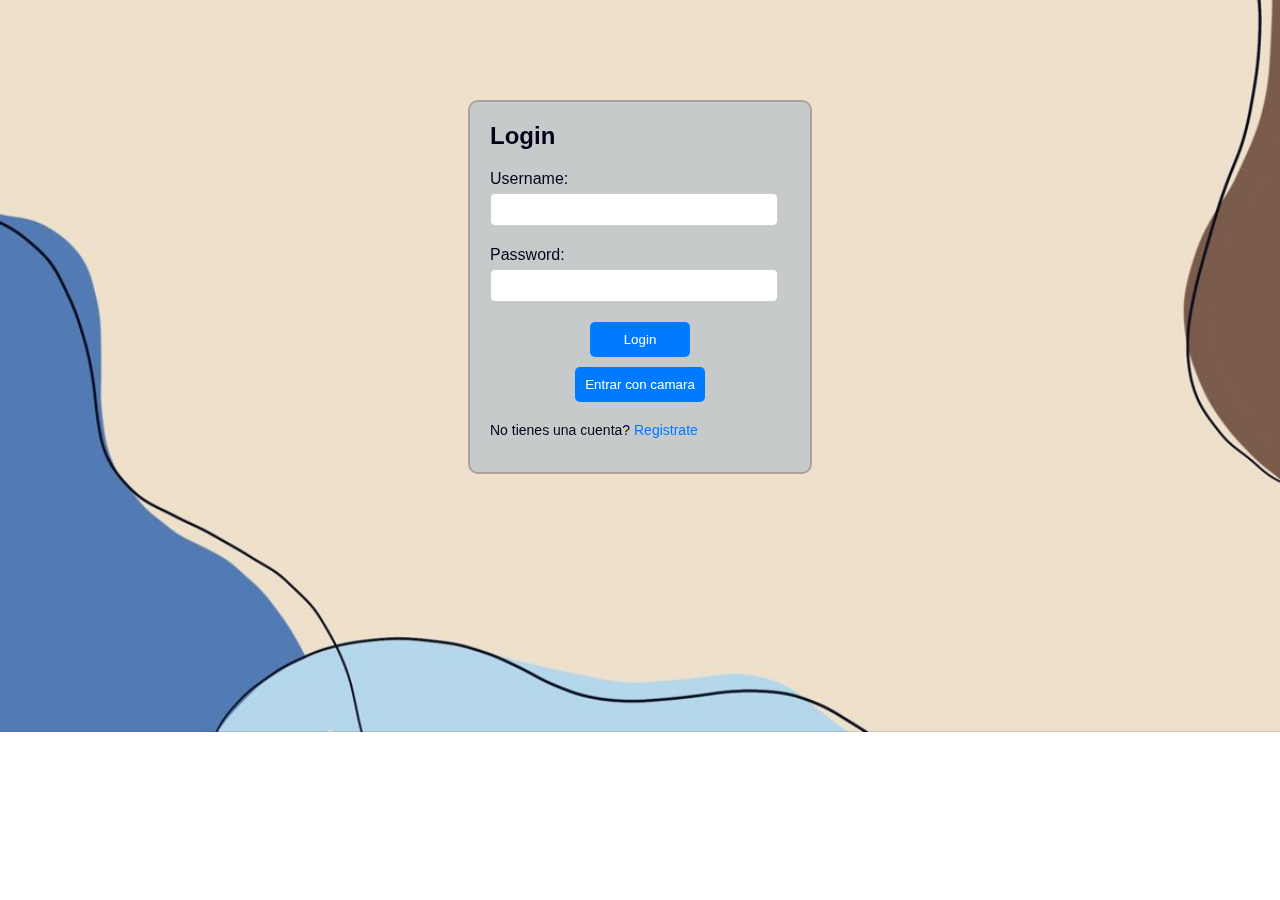
<file: Frontend/views/index.html>
<!DOCTYPE html>
<html lang="en">
<head>
  <meta charset="UTF-8">
  <meta name="viewport" content="width=device-width, initial-scale=1.0">
  <title>Login</title>
  <link rel="stylesheet" href="../css/style.css">
</head>
<body>
  <div class="login-box">
    <h2>Login</h2>
    <form id="login-form">
      <div class="input-group">
        <label for="username">Username:</label>
        <input type="text" id="username" name="username">
      </div>
      <div class="input-group">
        <label for="password">Password:</label>
        <input type="password" id="password" name="password">
      </div>
      <button type="submit">Login</button>
      <button type="button" id="login_camara">Entrar con camara</button>
    </form>
    <p>No tienes una cuenta? <a href="registro.html">Registrate</a></p>
  </div>
  <script src="../js/login.js"></script>
</body>
</html>
</file>
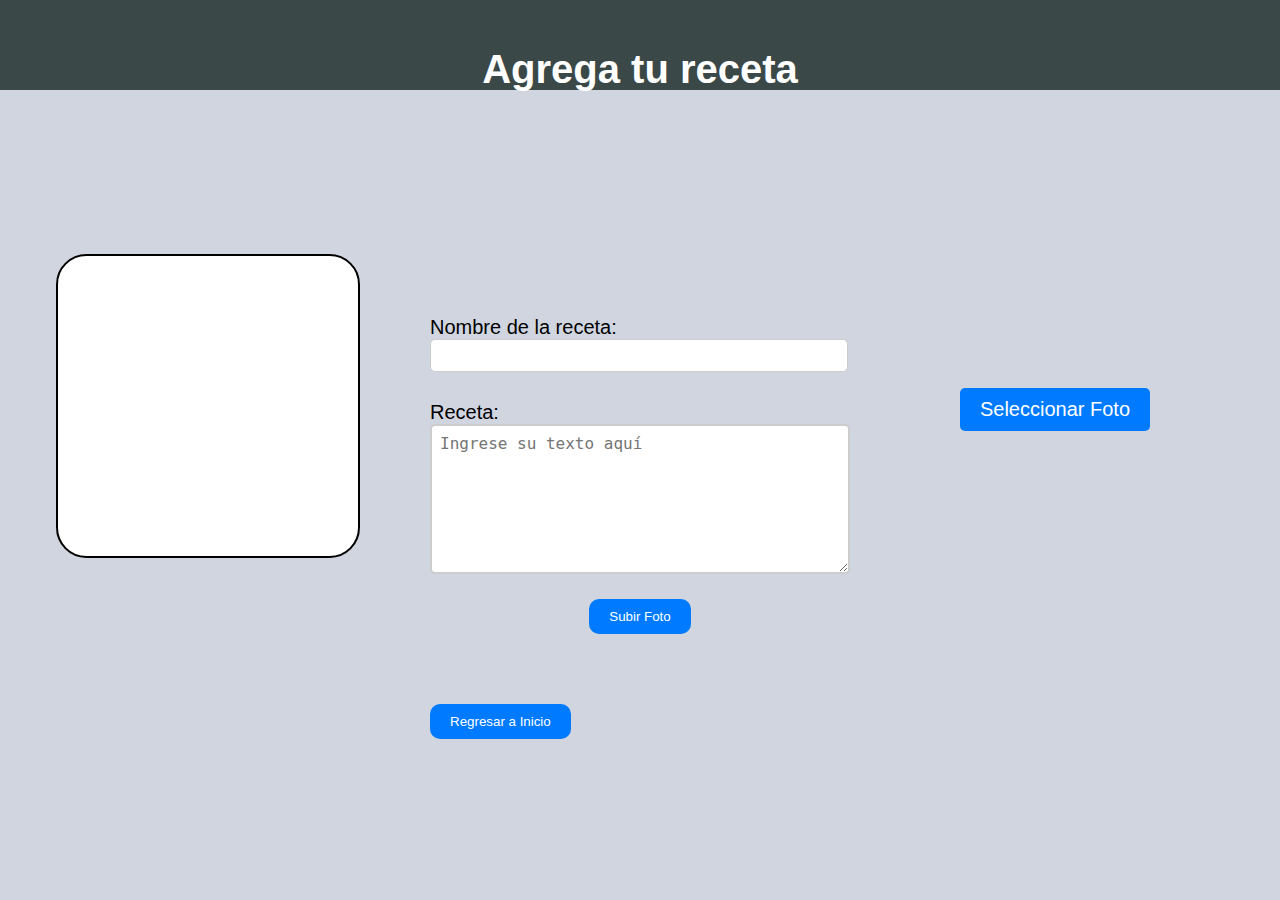
<file: Frontend/views/agregar_receta.html>
<!DOCTYPE html>
<html lang="es">
<head>
    <meta charset="UTF-8">
    <meta name="viewport" content="width=device-width, initial-scale=1.0">
    <link rel="stylesheet" href="../css/agregar.css">
    <title>Agregar Receta</title>
</head>
<body>
    <header>
        <h1>Agrega tu receta</h1>
    </header>
    <div class="container">
        <div class="left-section">
            <div class="image-preview">
                <img id="img_user">
            </div>
        </div>
        <div class="middle-section">
            <form id="upload-form">
                <label for="photo-name">Nombre de la receta:</label>
                <input type="text" id="photo-name" name="photo-name">
                <label for="albumes" id="labelA">Receta:</label>
                <textarea id="descripcion_imagen" class="textareaI" placeholder="Ingrese su texto aquí"></textarea>
                <button type="submit" id="subir_foto" class="btn_editarB">Subir Foto</button>
            </form>
            <button onclick="window.location.href = 'inicio.html';" class="btn_editarA">Regresar a Inicio</button>
        </div>
        <div class="right-section">
            <input type="file" id="avatar-input" accept="image/*">
            <label for="avatar-input" class="btn">Seleccionar Foto</label>
            
        </div>
    </div>
    <script src="../js/subir.js"></script>
</body>
</html>
</file>
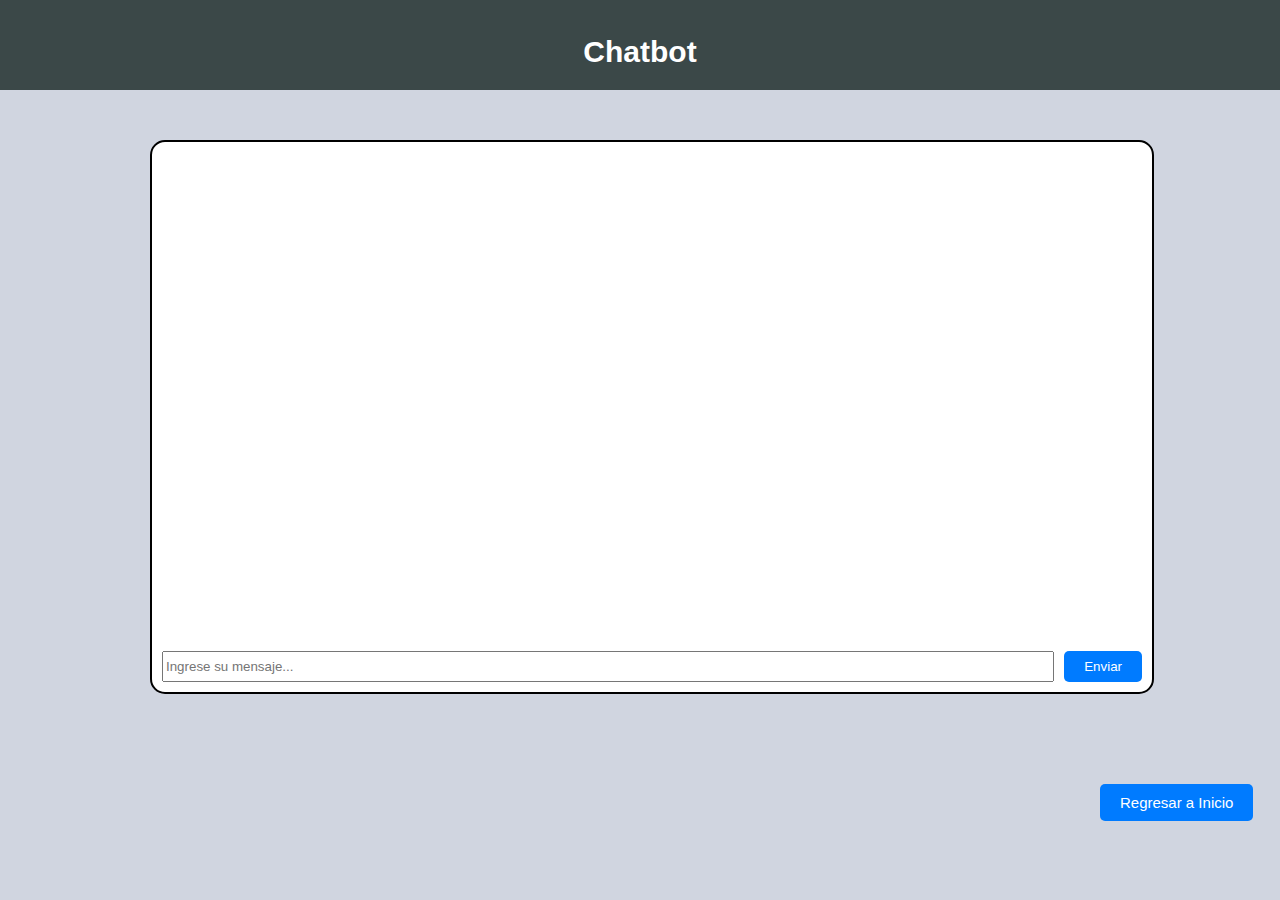
<file: Frontend/views/chatbot.html>
<!DOCTYPE html>
<html lang="en">
<head>
    <meta charset="UTF-8">
    <meta name="viewport" content="width=device-width, initial-scale=1.0">
    <title>Chat</title>
    <link rel="stylesheet" href="../css/chatbot.css">
</head>
<body>
    <header>
        <h1>Chatbot</h1>
    </header>
    <div class="chat-container">
        <div class="messages" id="messages-container">
            <!-- Aquí se mostrarán los mensajes -->
        </div>
        <div class="input-container">
            <input type="text" id="message-input" placeholder="Ingrese su mensaje...">
            <button id="send-button">Enviar</button>
        </div>
    </div>
    <a href="inicio.html" class="back-to-home">Regresar a Inicio</a>
    <script src="../js/chatbot.js"></script>
</body>
</html>
</file>
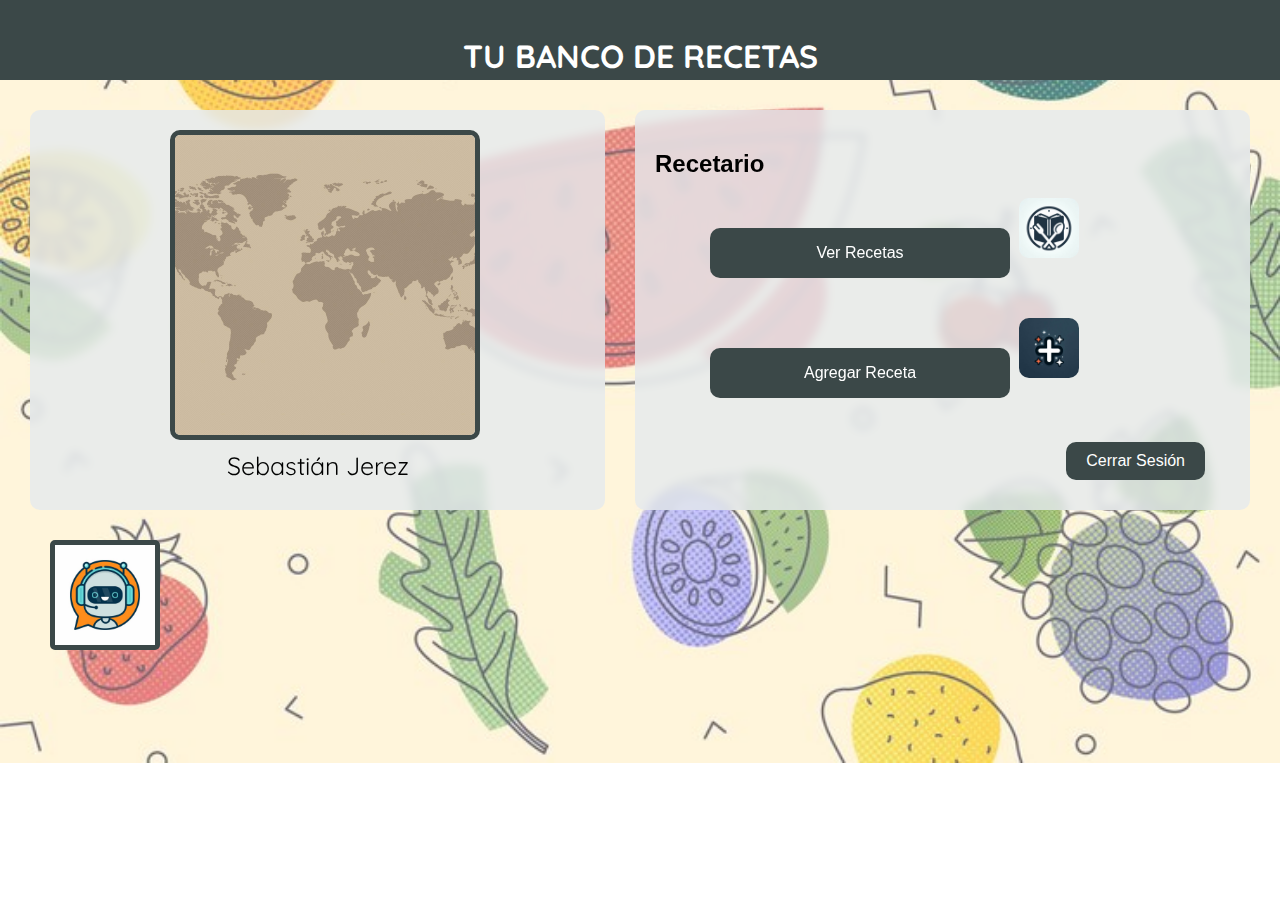
<file: Frontend/views/inicio.html>
<!DOCTYPE html>
<html lang="en">

<head>
    <meta charset="UTF-8">
    <meta name="viewport" content="width=device-width, initial-scale=1.0">
    <title>Tu Banco de Recetas</title>
    <link rel="stylesheet" href="../css/inicio.css">
</head>

<body>
    <header>
        <h1>TU BANCO DE RECETAS</h1>
    </header>
    <div class="container">
        <div class="left-section">
            <div class="user-info">
                <div class="image-container">
                    <img id="userImg" >
                </div>
                <label id="nomUser" for="username">Nombre Usuario</label>
            </div>
        </div>
        <div class="right-section">
            <h2>Recetario</h2>
            <div class="buttons">
                <div>
                    <button onclick="window.location.href = 'ver_recetas.html';" class="btn">Ver Recetas</button>
                    <img class="icono" src="../img/iconoR.jpeg" alt="Logo">
                </div>
                <div>
                    <button onclick="window.location.href = 'agregar_receta.html';" class="btn">Agregar Receta</button>
                    <img class="icono" src="../img/iconoA.jpeg" alt="Logo">
                </div>
            </div>
            <div class="logout-button">
                <button onclick="window.location.href = 'index.html';" class="btn1">Cerrar Sesión</button>
            </div>
        </div>
    </div>
    <a href="../views/chatbot.html">
        <img class="chat" src="../img/chatbot.jpg" alt="Logo">
    </a>
    <script src="../js/inicio.js"></script>
</body>

</html>
</file>
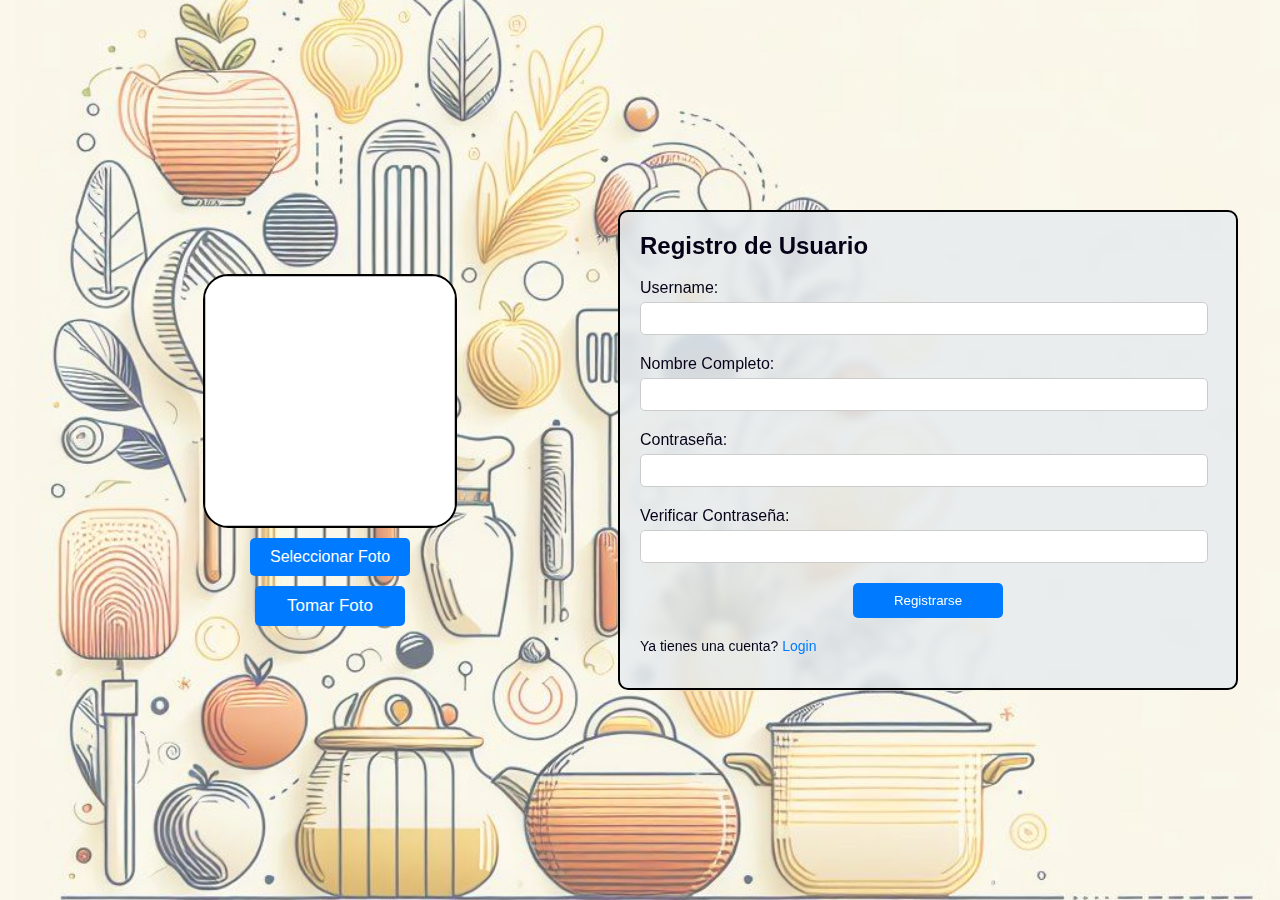
<file: Frontend/views/registro.html>
<!DOCTYPE html>
<html lang="en">
<head>
  <meta charset="UTF-8">
  <meta name="viewport" content="width=device-width, initial-scale=1.0">
  <title>Registro de Usuario</title>
  <link rel="stylesheet" href="../css/registro.css">
</head>
<body>
  <div class="container">
    <div class="left-section">
      <div class="avatar-box">
        <img id="avatar">
      </div>
      <input type="file" id="avatar-input" accept="image/*">
      <label for="avatar-input" class="btn">Seleccionar Foto</label>
      <button type="button" id="login_camara">Tomar Foto</button>
    </div>
    <div class="right-section">
      <h2>Registro de Usuario</h2>
      <form id="formulario_registro">
        <div class="input-group">
          <label for="username">Username:</label>
          <input type="text" id="username" name="username">
        </div>
        <div class="input-group">
          <label for="fullname">Nombre Completo:</label>
          <input type="text" id="fullname" name="fullname">
        </div>
        <div class="input-group">
          <label for="password">Contraseña:</label>
          <input type="password" id="password" name="password">
        </div>
        <div class="input-group">
          <label for="confirm-password">Verificar Contraseña:</label>
          <input type="password" id="confirm-password" name="confirm-password">
        </div>
        <button type="submit">Registrarse</button>
      </form>
      <p>Ya tienes una cuenta? <a href="index.html">Login</a></p>
    </div>
  </div>
  <script src="../js/registro.js"></script>
</body>
</html>
</file>
<file: Frontend/css/style.css>
body {
  margin: 0;
  padding: 0;
  font-family: Arial, sans-serif;
  background-image: url("../img/fondoL.png");
  background-size: cover;
  background-repeat: no-repeat;
  background-position: center;
  color: #050218;
}
.login-box {
  width: 300px;
  margin: 100px auto;
  padding: 20px;
  border: 2px solid #ac9f9f;
  border-radius: 10px;
  background-color: rgba(188, 196, 202, 0.8);
  backdrop-filter: blur(2px);
}

.login-box h2 {
  margin-top: 0;
}

.input-group {
  margin-bottom: 20px;
}

.input-group label {
  display: block;
  margin-bottom: 5px;
}

.input-group input {
  width: calc(100% - 30px);
  padding: 8px;
  border-radius: 5px;
  border: 1px solid #ccc;
}

button {
  display: block;
  margin: 0 auto;
  width: 100px;
  padding: 10px;
  background-color: #007bff;
  color: #fff;
  border: none;
  border-radius: 5px;
  cursor: pointer;
}

button:hover {
  background-color: #0056b3;
}

p {
  margin-top: 20px;
  font-size: 14px;
}

p a {
  color: #007bff;
  text-decoration: none;
}

p a:hover {
  text-decoration: underline;
}

#login_camara {
  margin-top: 10px;
  width: auto;
}
</file>
<file: Frontend/css/agregar.css>
/* Estilos para la página */
body {
  margin: 0;
  padding: 0;
  background-color: #d0d5e0;
  font-family: Arial, sans-serif;
  font-size: 20px;
  color: #000;
}

/* Header Styles */
header {
  background-color: #3b4848;
  padding: 20px;
  text-align: center;
  height: 50px;
  font-family: "Quicksand", sans-serif;
  color: #fff;
}

.container {
  display: flex;
  justify-content: space-between;
  align-items: flex-start;
  padding: 20px;
}

.left-section {
  flex: 1;
  margin-top: 10%;
  padding: 20px;
}

.middle-section {
  margin-top: 15%;
  flex: 1;
}

.middle-section input {
  margin-bottom: 7%;
  width: 100%;
  padding: 8px;
  border-radius: 5px;
  border: 1px solid #ccc;
  width: 400px;
}

.right-section {
  margin-top: 20%;
  flex: 1;
  text-align: center;
  padding: 20px;
}

input[type="file"] {
  display: none;
}

.btn {
  margin-top: 10px;
  display: inline-block;
  padding: 10px 20px;
  background-color: #007bff;
  color: #fff;
  border: none;
  border-radius: 5px;
  cursor: pointer;
}

.btn_editarA {
  margin-top: 70px;
  padding: 10px 20px;
  background-color: #007bff;
  color: #fff;
  border: none;
  border-radius: 10px;
  cursor: pointer;
  margin-left: 1000;
}

.btn_editarB {
  margin-top: 15px;
  padding: 10px 20px;
  background-color: #007bff;
  color: #fff;
  border: none;
  border-radius: 10px;
  cursor: pointer;
}

.image-preview {
  width: 300px;
  height: 300px;
  background-color: #fff;
  border: 2px solid #000;
  border-radius: 10%;
  margin-bottom: 20px;
  margin: 0 auto;
  margin-right: 50px;
  overflow: hidden;
}

.image-preview img {
  width: 100%;
  border-radius: 10px;
}

.textareaI {
  width: 420px; /* Ancho deseado */
  height: 150px; /* Altura deseada */
  padding: 8px; /* Espacio interior */
  font-size: 16px; /* Tamaño de fuente */
  border: 2px solid #ccc; /* Borde */
  border-radius: 5px; /* Bordes redondeados */
  box-sizing: border-box; /* Incluye el padding y el borde en el ancho y alto */
}

#subir_foto {
  flex: 0;
  margin: 0 auto;
  display: block;
  margin-top: 20px;
}

#labelA {
  margin-top: 30px;
}

#editar_album-button {
  margin-top: 15px;
  border-radius: 10%;
  background-color: #0354aa;
  color: #fff;
  border: none;
  padding: 10px 20px;
  font-weight: bold;
  font-size: small;
  cursor: pointer;
}

#upload-form {
  margin-top: 20px;
}

#upload-button {
  border-radius: 10%;
  background-color: #0354aa;
  color: #fff;
  border: none;
  padding: 10px 20px;
  font-weight: bold;
  font-size: medium;
  cursor: pointer;
}

#album-select {
  width: 100%;
  padding: 5px;
  margin-top: 20px;
}
</file>
<file: Frontend/css/chatbot.css>
body {
  margin: 0;
  padding: 0;
  background-color: #d0d5e0;
  font-family: Arial, sans-serif;
  font-size: 15px;
  color: #000;
}

header {
  background-color: #3b4848;
  padding: 15px;
  text-align: center;
  height: 50px;
  font-family: "Quicksand", sans-serif;
  color: #fff;
  height: 60px;
  margin-bottom: 30px;
}

.chat-container {
  background-color: white;
  width: 1000px; /* Tamaño específico */
  border: 2px solid black; /* Borde negro */
  border-radius: 15px; /* Puntas redondeadas */
  display: flex;
  flex-direction: column;
  height: 550px; /* Tamaño específico */
  overflow: hidden; /* Evitar desbordamiento */
  margin-left: 150px;
  margin-top: 50px;
  margin-bottom: 100px;
}

.messages-container {
  display: flex;
  flex-direction: column;
  align-items: flex-end;
  margin-bottom: 10px;
}

.messages {
  flex-grow: 1;
  overflow-y: auto;
  padding: 10px;
}

.message {
  margin-bottom: 10px;
  padding: 5px 10px;
  border-radius: 10px;
}

.sent {
  background-color: #b4e093;
  align-self: flex-end;
  width: 400px;
  margin-left: 550px;
}

.received {
  background-color: #b7bee9;
  align-self: flex-start;
  width: 400px;
}

.input-container {
  display: flex;
  padding: 10px;
}

#message-input {
  flex-grow: 1;
  margin-right: 10px;
}

#send-button {
  padding: 8px 20px;
  background-color: #007bff;
  color: white;
  border: none;
  border-radius: 5px;
  cursor: pointer;
}

#send-button:hover {
  background-color: #0056b3;
}

.back-to-home {
  bottom: 20px;
  right: 20px;
  padding: 10px 20px;
  background-color: #007bff;
  color: white;
  border: none;
  border-radius: 5px;
  cursor: pointer;
  text-decoration: none;
  margin-left: 1100px;
  margin-bottom: 20px;
}

.back-to-home:hover {
  background-color: #0056b3;
}
</file>
<file: Frontend/css/inicio.css>
@import url("https://fonts.googleapis.com/css2?family=Quicksand:wght@400;500;600;700&display=swap");
/* General Styles */
body {
  font-family: Arial, sans-serif;
  margin: 0;
  padding: 0;
  background-image: url("../img/fondoI.png");
  background-size: cover;
  background-repeat: no-repeat;
  background-position: center;
}

/* Header Styles */
header {
  background-color: #3b4848;
  padding: 15px;
  text-align: center;
  height: 50px;
  font-family: "Quicksand", sans-serif;
  color: #fff;
}

/* Container Styles */
.container {
  display: flex;
  justify-content: space-between;
  padding: 30px;
}

/* Left Section Styles */
.left-section {
  flex: 1;
  margin-right: 30px;
  height: 400px;
  background-color: rgba(229, 234, 238, 0.8);
  backdrop-filter: blur(5px);
  border-radius: 10px;
}

.user-info {
  border-radius: 10px;
  padding: 20px;
  text-align: center;
  font-family: "Quicksand", sans-serif;
  font-size: 25px;
}

.image-container {
  width: 300px;
  height: 300px;
  border-radius: 15%;
  border: 5px solid #3b4848;
  border-radius: 10px;
  overflow: hidden;
  margin-bottom: 10px;
  margin-left: 120px;
}

.image-container img {
  width: 100%;
  height: 100%;
  object-fit: cover;
}

/* Right Section Styles */
.right-section {
  flex: 1;
  border-radius: 10px;
  padding: 20px;
  background-color: rgba(229, 234, 238, 0.8);
  backdrop-filter: blur(5px);
}

.buttons {
  display: flex;
  flex-direction: column;
  align-items: flex-start;
  gap: 40px;
  margin-bottom: 20px;
  margin-left: 50px;
}

.btn {
  width: 300px;
  height: 50px;
  padding: 10px 20px;
  margin: 0 5px;
  background-color: #3b4848;
  color: #fff;
  border: none;
  border-radius: 10px;
  cursor: pointer;
  font-size: 16px;
}
.btn1 {
  padding: 10px 20px;
  margin: 0 5px;
  background-color: #3b4848;
  color: #fff;
  border: none;
  border-radius: 10px;
  cursor: pointer;
  font-size: 16px;
}

.btn:hover {
  background-color: #3b4848;
}

.button {
  display: flex;
  align-items: center;
  background-color: #0047ab;
  color: #fff;
  text-decoration: none;
  padding: 10px 20px;
  border-radius: 5px;
}

.chat {
  width: 100px;
  height: 100px;
  margin-left: 50px;
  margin-bottom: 20px;
  border-radius: 5px;
  border: 5px solid #3b4848;
}

.icono {
    width: 60px;
    height: 60px;
    border-radius: 10px;
}

.button span {
  margin-right: 10px;
}

.button img {
  height: 20px;
}

.logout-button {
  display: flex;
  justify-content: flex-end;
  align-items: center;
  position: fixed;
  bottom: 20px;
  right: 20px;
  color: #fff;
  text-decoration: none;
  padding: 10px 20px;
  border-radius: 5px;
  font-family: "Quicksand", sans-serif;
  display: inline-flex;
  align-items: center;
  transition: background-color 0.3s ease;
}

.logout-button a {
  color: #0047ab;
  text-decoration: none;
  margin-right: 10px;
}

.logout-button img {
  height: 20px;
}

/* Footer Styles */
footer {
  display: flex;
  justify-content: flex-start;
  padding: 10px;
  background-color: #0047ab;
  color: #fff;
}

footer img {
  height: 30px;
  margin-left: 10px;
}
</file>
<file: Frontend/css/registro.css>
body {
  margin: 0;
  padding: 0;
  font-family: Arial, sans-serif;
  background-image: url("../img/fondoR.png");
  background-size: cover;
  background-repeat: no-repeat;
  background-position: center;
  color: #050218;
}

.container {
  display: flex;
  justify-content: center;
  align-items: center;
  height: 100vh;
}

.left-section,
.right-section {
  width: 45%;
  
}

.left-section {
  text-align: center;
}

.avatar-box {
  width: 250px;
  height: 250px;
  background-color: #fff;
  border: 2px solid #000;
  border-radius: 10%;
  margin-bottom: 20px;
  margin: 0 auto;
  overflow: hidden;
}

.avatar-box img {
  width: 100%;
  height: 100%;
  object-fit: cover;
}

input[type="file"] {
  display: none;
}

.btn {
  margin-top: 10px;
  display: inline-block;
  padding: 10px 20px;
  background-color: #007bff;
  color: #fff;
  border: none;
  border-radius: 5px;
  cursor: pointer;
}

.btn:hover {
  background-color: #0056b3;
}

.right-section {
  padding: 20px;
  background-color: #fff;
  border: 2px solid #000;
  border-radius: 10px;
  background-color: rgba(229, 234, 238, 0.8);
  backdrop-filter: blur(5px);
}

.right-section h2 {
  margin-top: 0;
}

.input-group {
  margin-bottom: 20px;
}

.input-group label {
  display: block;
  margin-bottom: 5px;
}

.input-group input {
  width: 100%;
  padding: 8px;
  border-radius: 5px;
  border: 1px solid #ccc;
  width: 550px;
}

button {
  display: block;
  width: 150px;
  padding: 10px;
  background-color: #007bff;
  color: #fff;
  border: none;
  border-radius: 5px;
  cursor: pointer;
  margin: 0 auto;
}

button:hover {
  background-color: #0056b3;
}

p {
  margin-top: 20px;
  font-size: 14px;
}

p a {
  color: #007bff;
  text-decoration: none;
}

p a:hover {
  text-decoration: underline;
}

#login_camara {
  margin-top: 10px;
  font-size: 17px;
}
</file>
